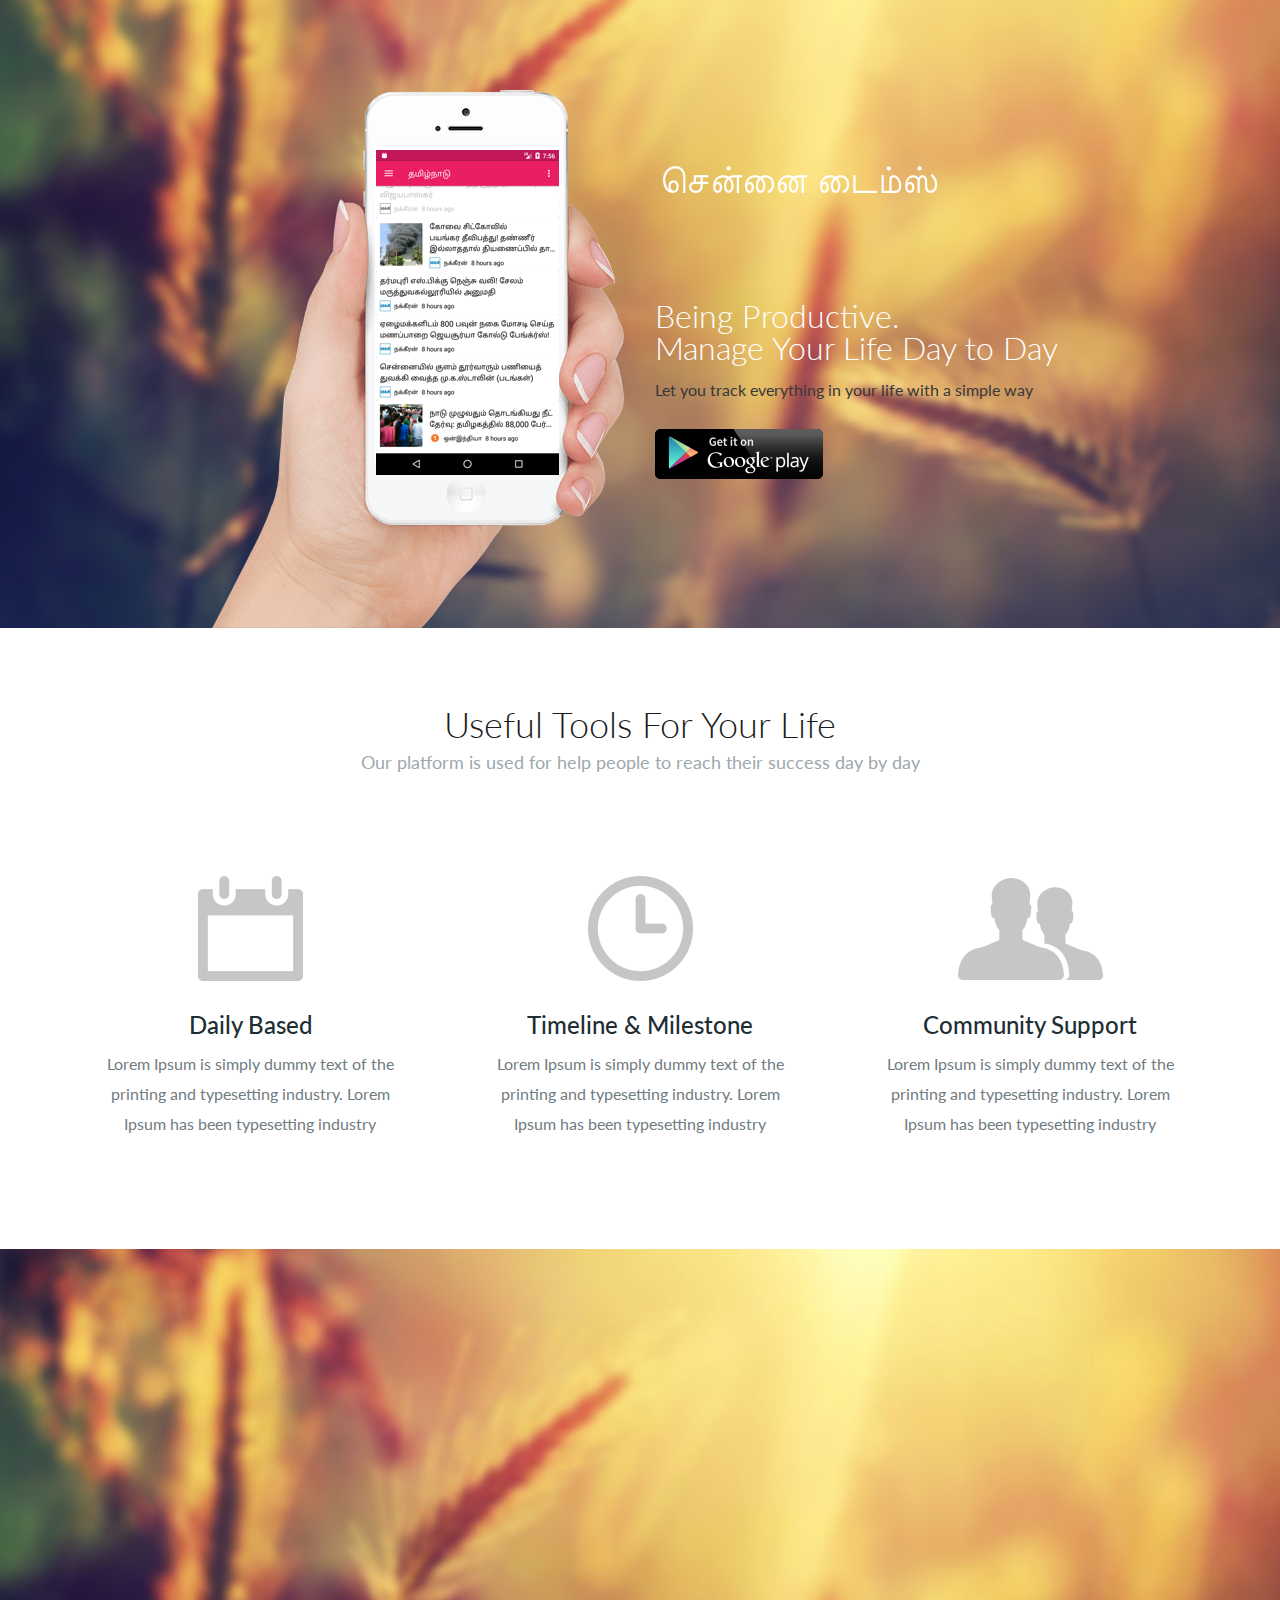
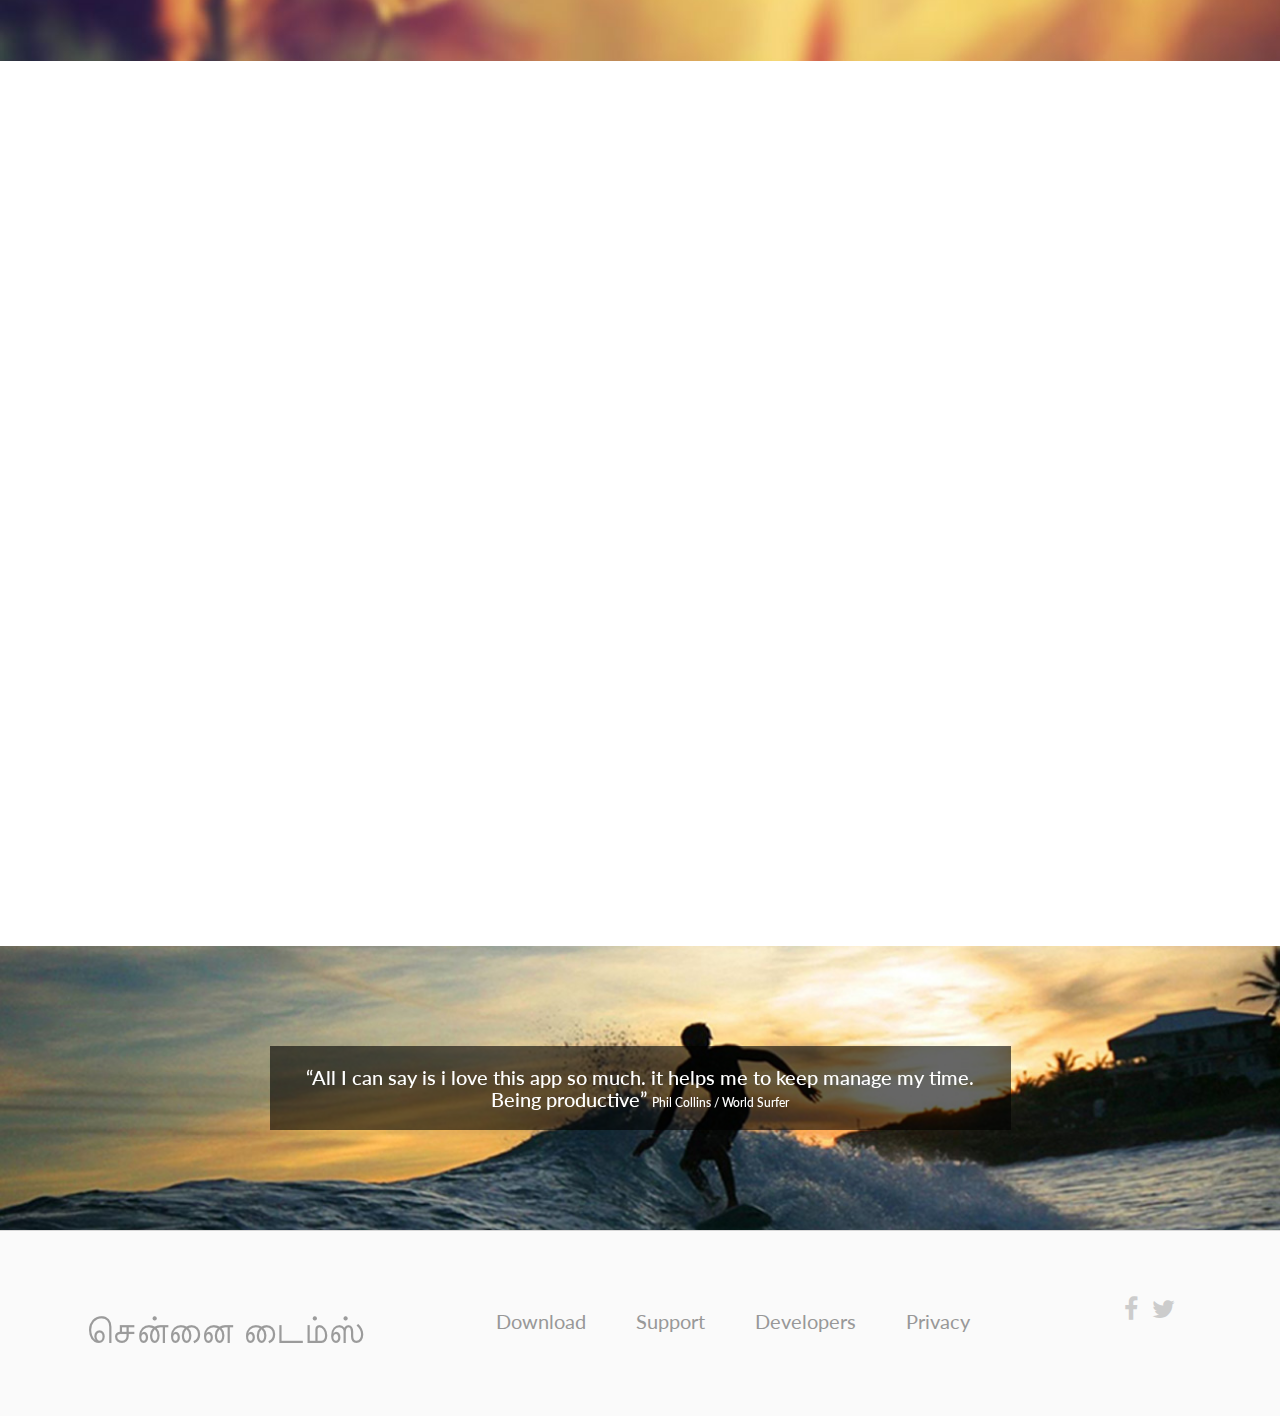
<file: src/main/webapp/index.html>
<!DOCTYPE html>
<html class="no-js">
<head>
    <meta charset="utf-8">
    <meta http-equiv="X-UA-Compatible" content="IE=edge">
    <title>Chennai Times - Tamil News</title>
    <meta name="description" content="">
    <meta name="viewport" content="width=device-width, initial-scale=1">

    <!-- Place favicon.ico and apple-touch-icon.png in the root directory -->

    <!-- Fonts -->


    <!-- CSS -->

    <link rel="stylesheet" href="css/bootstrap.min.css">
    <link rel="stylesheet" href="css/font-awesome.min.css">
    <link rel="stylesheet" href="css/owl.carousel.css">
    <link rel="stylesheet" href="css/owl.theme.css">
    <link rel="stylesheet" href="css/animate.css">
    <link rel="stylesheet" href="css/main.css">
    <link rel="stylesheet" href="css/responsive.css">


    <!-- Js -->
    <script src="js/vendor/modernizr-2.6.2.min.js"></script>
    <script src="//ajax.googleapis.com/ajax/libs/jquery/1.10.2/jquery.min.js"></script>
    <script>
        window.jQuery || document.write('<script src="js/vendor/jquery-1.10.2.min.js"><\/script>')
    </script>
    <script src="js/bootstrap.min.js"></script>
    <script src="js/owl.carousel.min.js"></script>
    <script src="js/wow.min.js"></script>
    <script src="js/main.js"></script>
    <script>
        new WOW(
        ).init();

    </script>

</head>
<body>


<header>
    <div class="container">
        <div class="row">
            <div class="col-md-6 col-sm-6">
                <div class="app-showcase wow fadeInDown" data-wow-delay=".5s">
                    <img src="images/iphone.png" alt="">
                </div>

            </div>
            <div class="col-md-6 col-sm-6">
                <div class="block wow fadeInRight" data-wow-delay="1s">
                    <a class="logo" href="#">
                        <img src="images/logo.png" alt="">
                    </a>
                    <h2>Being Productive.</br>Manage Your Life Day to Day</h2>
                    <p>Let you track everything in your life with a simple way</p>
                    <div class="download-btn">
                        <a href="https://play.google.com/store/apps/details?id=com.viginfotech.chennaitimes"
                           class="andriod">
                            <img src="images/andriod-button.png" alt="">
                        </a>

                    </div>

                </div>
            </div>
        </div>
    </div>
</header>


<section id="service">
    <div class="container">
        <div class="row">
            <div class="col-md-12">
                <div class="title wow pulse" data-wow-delay=".5s">
                    <h2>Useful Tools For Your Life</h2>
                    <p>
                        Our platform is used for help people to reach their success day by day
                    </p>
                </div>
            </div>
        </div>
        <div class="row">
            <div class="col-md-4 col-sm-4">
                <div class="block wow fadeInLeft" data-wow-delay=".7s">
                    <img src="images/calender.png" alt="">
                    <h3>Daily Based</h3>
                    <p>
                        Lorem Ipsum is simply dummy text of the printing and typesetting industry.
                        Lorem Ipsum has been typesetting industry
                    </p>
                </div>
            </div>
            <div class="col-md-4 col-sm-4">
                <div class="block wow fadeInLeft" data-wow-delay=".8s">
                    <img src="images/clock.png" alt="">
                    <h3>Timeline & Milestone</h3>
                    <p>
                        Lorem Ipsum is simply dummy text of the printing and typesetting industry.
                        Lorem Ipsum has been typesetting industry
                    </p>
                </div>
            </div>
            <div class="col-md-4 col-sm-4">
                <div class="block wow fadeInLeft" data-wow-delay="1.1s">
                    <img src="images/user.png" alt="">
                    <h3>Community Support</h3>
                    <p>
                        Lorem Ipsum is simply dummy text of the printing and typesetting industry.
                        Lorem Ipsum has been typesetting industry
                    </p>
                </div>
            </div>
        </div>
    </div>
</section>


<section id="showcase">
    <div class="container">
        <div class="row">
            <div class="col-md-12">
                <div class="block text-center wow fadeInUp" data-wow-delay=".5s">
                    <img src="images/showcase-img.png" alt="">

                </div>
            </div>
        </div>
    </div>
</section>


<section id="feature">
    <div class="container">
        <div class="row">
            <div class="col-md-12">
                <div class="title wow pulse" data-wow-delay=".5s">
                    <h2>Helping People To Get a Better Life</h2>
                    <p>
                        Every people is deserved to have a better living
                    </p>
                </div>
            </div>
        </div>
        <div class="row">
            <div class="col-md-6 col-sm-6">
                <div class="block">
                    <div class="media wow fadeInDown" data-wow-delay=".5s">
                        <img class="media-object pull-left" src="images/item-1.png" alt="Image">
                        <div class="media-body">
                            <h4 class="media-heading">Documentation</h4>
                            <p>Start from now, you can easily manage your time and it has reminder
                                to let you know every time.</p>
                        </div>
                    </div>
                    <div class="media wow fadeInDown" data-wow-delay=".8s">
                        <img class="media-object pull-left" src="images/item-2.png" alt="Image">
                        <div class="media-body">
                            <h4 class="media-heading">Compete Friends</h4>
                            <p>Start from now, you can easily manage your time and it has reminder
                                to let you know every time.</p>
                        </div>
                    </div>
                    <div class="media wow fadeInDown" data-wow-delay="1.1s">
                        <img class="media-object pull-left" src="images/item-3.png" alt="Image">
                        <div class="media-body">
                            <h4 class="media-heading">Chat & Message</h4>
                            <p>Start from now, you can easily manage your time and it has reminder
                                to let you know every time.</p>
                        </div>
                    </div>
                </div>

            </div>

            <div class="col-md-6 col-sm-6">
                <div class="block">
                    <div class="media wow fadeInDown" data-wow-delay="1.4s">
                        <img class="media-object pull-left" src="images/item-4.png" alt="Image">
                        <div class="media-body">
                            <h4 class="media-heading">Community Helps & Supports</h4>
                            <p>Start from now, you can easily manage your time and it has reminder
                                to let you know every time.</p>
                        </div>
                    </div>
                    <div class="media wow fadeInDown" data-wow-delay="1.7s">
                        <img class="media-object pull-left" src="images/item-5.png" alt="Image">
                        <div class="media-body">
                            <h4 class="media-heading">Time Management</h4>
                            <p>Start from now, you can easily manage your time and it has reminder
                                to let you know every time.</p>
                        </div>
                    </div>
                    <div class="media wow fadeInDown" data-wow-delay="1.9s">
                        <img class="media-object pull-left" src="images/item-6.png" alt="Image">
                        <div class="media-body">
                            <h4 class="media-heading">Stats Overview</h4>
                            <p>Start from now, you can easily manage your time and it has reminder
                                to let you know every time.</p>
                        </div>
                    </div>
                </div>

            </div>
        </div>
    </div>
</section>


<section id="testimonial">
    <div class="container">
        <div class="row">
            <div class="col-md-12">
                <div class="block">
                    <div id="owl-example" class="owl-carousel">
                        <div>
                            <h5>
                                “All I can say is i love this app so much. it helps me to keep
                                manage my time. Being productive”
                                <span>Phil Collins / World Surfer</span>

                            </h5>

                        </div>
                        <div>
                            <h5>
                                “All I can say is i love this app so much. it helps me to keep
                                manage my time. Being productive”
                                <span>Phil Collins / World Surfer</span>

                            </h5>
                        </div>
                        <div>
                            <h5>
                                “All I can say is i love this app so much. it helps me to keep
                                manage my time. Being productive”
                                <span>Phil Collins / World Surfer</span>

                            </h5>
                        </div>
                    </div>
                </div>
            </div>
        </div>
    </div>
</section>


<!-- <section id="team">
    <div class="container">
        <div class="row">
            <div class="col-md-12">
                <div class="title wow pulse" data-wow-delay=".5s">
                    <h2>Our Happy Teams</h2>
                    <p>
                        Here is the people behind this great app
                    </p>
                </div>
            </div>
        </div>
        <div class="row">
            <div class="col-md-4 col-sm-4">
                <div class="media wow fadeInUp" data-wow-delay=".7s">
                    <img class="media-object pull-left" src="images/team-1.png" alt="Image">
                    <div class="media-body">
                        <h4 class="media-heading">Matthew Graham</h4>
                        <p>Co-Founder / CEO</p>
                        <p class="social-link">
                            <a class="btn-facebook" href=""><i class="fa fa-facebook"></i></a>
                            <a class="btn-twitter" href=""><i class="fa fa-twitter"></i></a>
                        </p>
                    </div>
                </div>
            </div>
            <div class="col-md-4 col-sm-4">
                <div class="media wow fadeInUp" data-wow-delay="1.1s">
                    <img class="media-object pull-left" src="images/team-2.png" alt="Image">
                    <div class="media-body">
                        <h4 class="media-heading">Jonathon Gramble</h4>
                        <p>Co-Founder / CEO</p>
                        <p class="social-link">
                            <a class="btn-facebook" href=""><i class="fa fa-facebook"></i></a>
                            <a class="btn-twitter" href=""><i class="fa fa-twitter"></i></a>
                        </p>
                    </div>
                </div>
            </div>
            <div class="col-md-4 col-sm-4">
                <div class="media wow fadeInUp" data-wow-delay="1.4s">
                    <img class="media-object pull-left" src="images/team-3.png" alt="Image">
                    <div class="media-body">
                        <h4 class="media-heading">Jonathon Gramble</h4>
                        <p>Co-Founder / CEO</p>
                        <p class="social-link">
                            <a class="btn-facebook" href=""><i class="fa fa-facebook"></i></a>
                            <a class="btn-twitter" href=""><i class="fa fa-twitter"></i></a>
                        </p>
                    </div>
                </div>
            </div>
        </div>
    </div>
</section> -->


<footer>
    <div class="container">
        <div class="row">
            <div class="col-md-12">
                <nav class="navbar navbar-default" role="navigation">
                    <div class="container-fluid">
                        <!-- Brand and toggle get grouped for better mobile display -->
                        <div class="navbar-header">
                            <button type="button" class="navbar-toggle collapsed"
                                    data-toggle="collapse"
                                    data-target="#bs-example-navbar-collapse-1">
                                <span class="sr-only">Toggle navigation</span>
                                <span class="icon-bar"></span>
                                <span class="icon-bar"></span>
                                <span class="icon-bar"></span>
                            </button>
                            <a class="navbar-brand" href="#">
                                <img src="images/footer-logo.png" alt="">
                            </a>
                        </div>

                        <!-- Collect the nav links, forms, and other content for toggling -->
                        <div class="collapse navbar-collapse text-center"
                             id="bs-example-navbar-collapse-1">
                            <ul class="nav navbar-nav ">
                                <li><a href="#">Download</a></li>
                                <li><a href="#">Support</a></li>
                                <li><a href="#">Developers</a></li>
                                <li><a href="#">Privacy</a></li>
                            </ul>
                            <div class="social-link pull-right">
                                <ul>
                                    <li>
                                        <a href="#">
                                            <i class="fa fa-facebook"></i>
                                        </a>
                                    </li>
                                    <li>
                                        <a href="#">
                                            <i class="fa fa-twitter"></i>
                                        </a>
                                    </li>
                                </ul>
                            </div>

                        </div><!-- /.navbar-collapse -->

                    </div><!-- /.container-fluid -->
                </nav>
            </div>
        </div>
    </div>
</footer>


</body>

</html>
</file>
<file: src/main/webapp/css/main.css>
@import url(http://fonts.googleapis.com/css?family=Lato:100,300,400,700);

body {
    font-family: 'Lato', sans-serif;
}

h1,
h2,
h3,
h4,
h5,
h6,
p {
    font-family: 'Lato', sans-serif;
}

h2 {
    font-size: 32px;
    font-weight: 300;
    line-height: 32px;
}

h3 {
    font-size: 24px;
}

p {
    font-size: 16px;
}

.title {
    text-align: center;
}

.title h2 {
    font-size: 36px;
    color: #1b1b1b;
    font-weight: 300;
}

.title p {
    font-size: 18px;
    font-weight: 400px;
    color: #9da8ad;
}

.navbar-default {
    background: transparent;
    border: none;
    margin-bottom: 0;
}

ul li {
    list-style: none;
}

header {
    background-image: url("../images/hero-bg.jpg");
    background-repeat: no-repeat;
    background-size: cover;
    padding-top: 90px;
}

header .app-showcase {
    text-align: right;
}

header .block {
    padding-top: 70px;
}

header .block .logo {
    display: inline-block;
    margin-bottom: 70px;
}

header .block h2 {
    margin-bottom: 15px;
    color: #fff;
}

header .block p {
    margin-bottom: 27px;
    margin-top: 0;
    color: #383838;
}

header .block .download-btn a {
    display: inline-block;
    margin-right: 10px;
}

#service {
    padding: 80px 0 100px;
}

#service .title {
    padding-bottom: 90px;
}

#service .title h2 {
    margin-top: 0;
}

#service .block {
    text-align: center;
}

#service .block h3 {
    color: #202d33;
    line-height: 48px;
    margin-bottom: 0;
}

#service .block p {
    color: #707b82;
    line-height: 30px;
    padding: 0 20px;
}

#showcase {
    background-image: url("../images/showcase-bg.jpg");
    background-size: cover;
    baxkground-repeat: no-repeat;
}

#showcase .block {
    padding-top: 90px;
}

#showcase .block img {
    margin-bottom: -228px;
}

#feature {
    padding: 325px 0 105px 0;
}

#feature .title {
    margin-bottom: 60px;
}

#feature .block .media {
    margin-bottom: 33px;
}

#feature .block .media:last-child {
    margin-bottom: 0;
}

#feature .block .media h4 {
    color: #1b1b1b;
}

#feature .block .media p {
    color: #999999;
}

#feature .block .media > .pull-left {
    padding-right: 20px;
}

#testimonial {
    background: url('../images/testimonial-bg.jpg') no-repeat;
    background-size: cover;
    padding: 100px 0;
}

#testimonial .block {
    text-align: center;
}

#testimonial .block h5 {
    background: rgba(0, 0, 0, 0.6);
    text-align: center;
    color: #fff;
    display: inline-block;
    padding: 20px;
    font-size: 20px;
    width: 65%;
    margin: 0 auto;
}

#testimonial .block h5 span {
    font-size: 12px;
}

#team {
    padding: 80px 0 90px 0;
}

#team .title {
    margin-bottom: 50px;
}

#team .social-link {
    margin-top: 15px;
}

#team .social-link a {
    display: inline-block;
}

#team .btn-facebook {
    background: #6788ce;
    color: #fff;
    border-radius: 50%;
    padding: 9px 14px;
    font-size: 17px;
    line-height: 1;
    margin-right: 5px;
}

#team .btn-twitter {
    background: #29c5f6;
    color: #fff;
    border-radius: 50%;
    padding: 8px 9px;
    font-size: 20px;
    line-height: 1;
}

#team .media .pull-left {
    padding-right: 25px;
}

#team .media .media-heading {
    margin-top: 35px;
    font-size: 21px;
}

#team .media p {
    font-size: 16px;
    color: #707b82;
}

footer {
    padding: 60px 0;
    background: #fafafa;
    border-top: 1px solid #d7d7d7;
}

footer .navbar-nav {
    float: none;
    display: inline-block;
}

footer .navbar-nav li a {
    font-size: 20px;
    font-weight: normal;
}

footer .navbar-default .navbar-nav > li > a {
    color: #989898;
    padding: 20px 25px;
}

footer .social-link ul {
    margin-bottom: 0;
}

footer .social-link ul li {
    display: inline-block;
}

footer .social-link ul li a {
    color: #cccccc;
    font-size: 25px;
    padding: 0 5px;
    display: inline-block;
}
</file>
<file: src/main/webapp/css/responsive.css>
/*		Tablet Layout: 768px.
		Gutters: 24px.
		Outer margins: 28px.
		Inherits styles from: Default Layout.
-----------------------------------------------------------------
cols    1     2      3      4      5      6      7      8
px      68    160    252    344    436    528    620    712    */
@media only screen and (min-width: 768px) and (max-width: 991px) {
    header .app-showcase img {
        max-width: 100%;
    }

    header .block .logo {
        margin-bottom: 35px;
    }

    .download-btn a img {
        width: 150px;
    }

    #service .block h3 {
        font-size: 22px;
    }

    #service .block p {
        padding: 0;
        font-size: 15px;
    }

    #showcase .block img {
        max-width: 100%;
        margin-bottom: 0;
        padding-bottom: 40px;
    }

    #feature {
        padding: 80px 0;
    }

    #team .media .pull-left {
        padding-right: 10px;
    }

    #team .media .pull-left {
        width: 100px;
        padding-right: 10px;
    }

    #team .media .media-heading {
        margin-top: 10px;
        font-size: 16px;
    }

    #team .media p {
        font-size: 14px;
    }
}

/*		Mobile Layout: 320px.
		Gutters: 24px.
		Outer margins: 34px.
		Inherits styles from: Default Layout.
---------------------------------------------
cols    1     2      3
px      68    160    252    */
@media only screen and (max-width: 767px) {
    header {
        padding: 50px 0;
    }

    header .app-showcase img {
        max-width: 100%;
    }

    header .block .logo {
        margin-bottom: 20px;
    }

    header .block p {
        color: #fff;
    }

    .download-btn a img {
        width: 130px;
    }

    #showcase {
        padding-bottom: 50px;
    }

    #showcase .block img {
        max-width: 100%;
        margin-bottom: 0;
    }

    #feature {
        padding: 80px 0;
    }

    #team .media {
        margin-bottom: 20px;
    }

    #team .media .pull-left {
        width: 130px;
        padding-right: 10px;
    }

    #team .media .media-heading {
        margin-top: 10px;
        font-size: 18px;
    }

    #team .media p {
        font-size: 14px;
    }
}

/*		Wide Mobile Layout: 480px.
		Gutters: 24px.
		Outer margins: 22px.
		Inherits styles from: Default Layout, Mobile Layout.
------------------------------------------------------------
cols    1     2      3      4      5
px      68    160    252    344    436    */
/*	Retina media query.
	Overrides styles for devices with a 
	device-pixel-ratio of 2+, such as iPhone 4.
-----------------------------------------------    */
</file>
